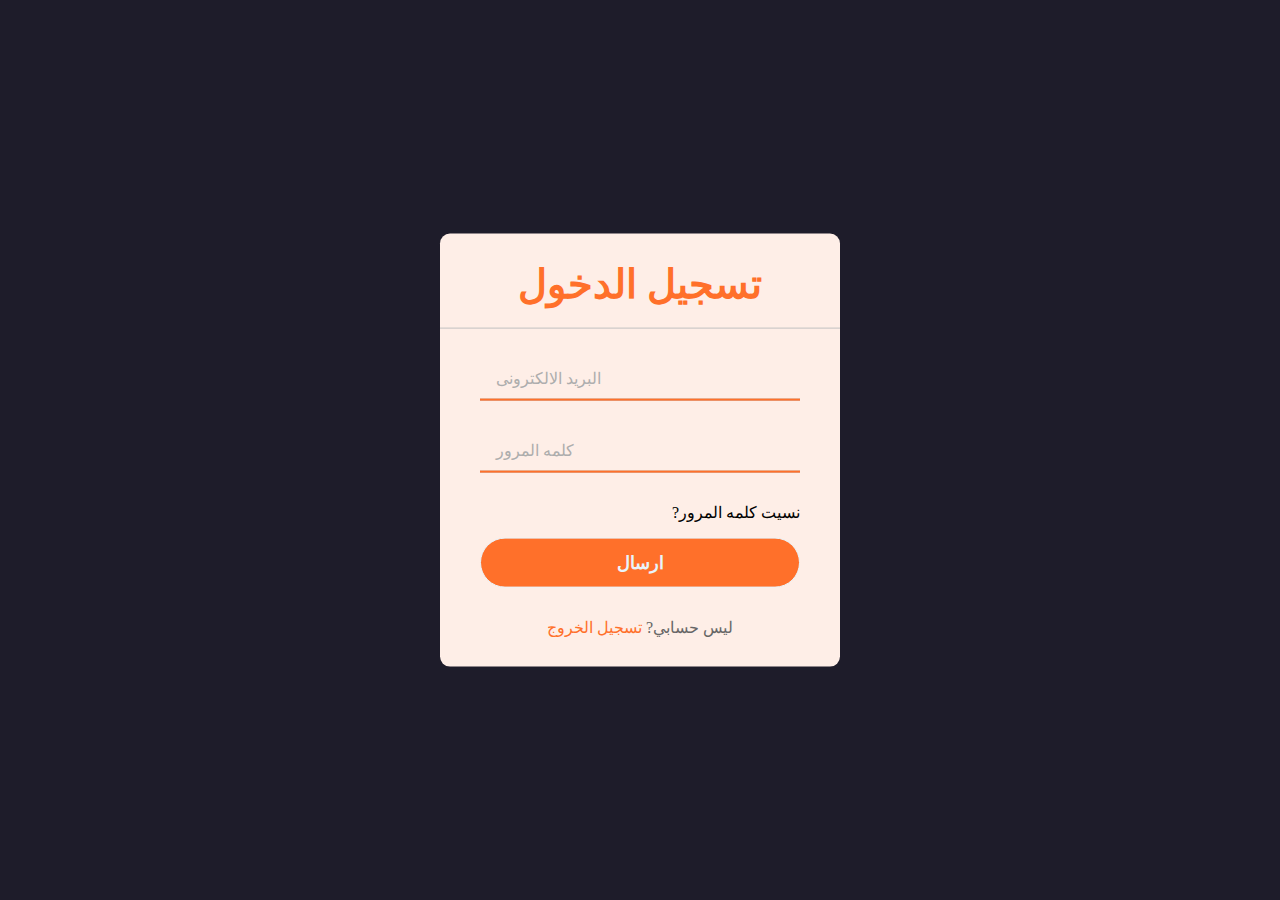
<file: login/index.html>
<!DOCTYPE html>
<html lang="en">
<head>
    <meta charset="UTF-8">
    <meta http-equiv="X-UA-Compatible" content="IE=edge">
    <meta name="viewport" content="width=device-width, initial-scale=1.0">
    <link rel="stylesheet" href="index.css">
    <title>login</title>
</head>
<body>
    <div class="center">
        <h1> تسجيل الدخول   </h1>
        <form action="">
            <div class="txt_field">
                <input type="text" required>
                <label for="">البريد الالكترونى</label>
                <samp></samp>
            </div>
            <div class="txt_field">
                <input type="password" required>
                <label for="">كلمه المرور</label>
                <samp></samp>
            </div>
            <p>نسيت كلمه المرور?</p>
            <input type="submit" value="ارسال">
            <div class="signup_link">
                ليس حسابي? <a href="#">تسجيل الخروج</a>
            </div>
        </form>
    </div>
</body>
</html>
</file>
<file: login/index.css>
body{
    margin: 0;
    padding: 0;
    background-color: #1e1c2a;
    direction: rtl;
}


*::selection{
    background-color: #ff702a;
    color:#fff;
}

.center{
    position: absolute;
    top:50%;
    left: 50%;
    transform: translate(-50%,-50%);
    width: 400px;
    background-color: #feeee7;
    border-radius: 10px;
}

.center h1{
    text-align: center;
    padding-bottom: 20px;
    border-bottom: 1px solid silver;
    color: rgb(255, 112, 42);
    font-size: 40px;
}

.center form{
    padding: 0 40px;
    box-sizing: border-box; 
}

form .txt_field{
    position: relative;
    border-bottom: 2px solid #adadad;
    margin: 30px 0;
}

.txt_field input{
    width: 100%;
    padding: 0 5px;
    height: 40px;
    font-size: 16px;
    border: none;
    background: none;
    outline: none;
}

.txt_field label{
    position: absolute;
    top:50%;
    left: 5%;
    color: #adadad;
    transform: translateY(-50%);
    font-size: 16px;
    pointer-events: none;
    transition: .4s;
}

.txt_field samp::before{
    content: "";
    position: absolute;
    top: 40px;
    left: 0;
    width: 100%;
    height: 2px;
    background: #ff702a;
    
}

.txt_field input:focus ~ label{
    top:-5px;
    color: #ff702a;
    
}


input[type="submit"]{
    width: 100%;
    height: 50px;
    border: 1px solid;
    background-color: #ff702a;
    border-radius: 25px;
    font-size: 18px;
    color:#e9f4fb;
    font-weight: 700;
    cursor: pointer;
    outline: none;
    transition: .4s;
}

input[type="submit"]:hover{
    background-color: #ff5a01;
    transform: translateY(4px);
}

.signup_link{
    margin: 30px 0;
    text-align: center;
    font-size: 16px;
    color: #666666;
}

.signup_link a{
    color:#ff702a;
    text-decoration: none;
}

.signup_link a:hover{
    text-decoration: underline;
}

@media (max-width:415px){
    .center{
        width: 90%;
    }
}
</file>
